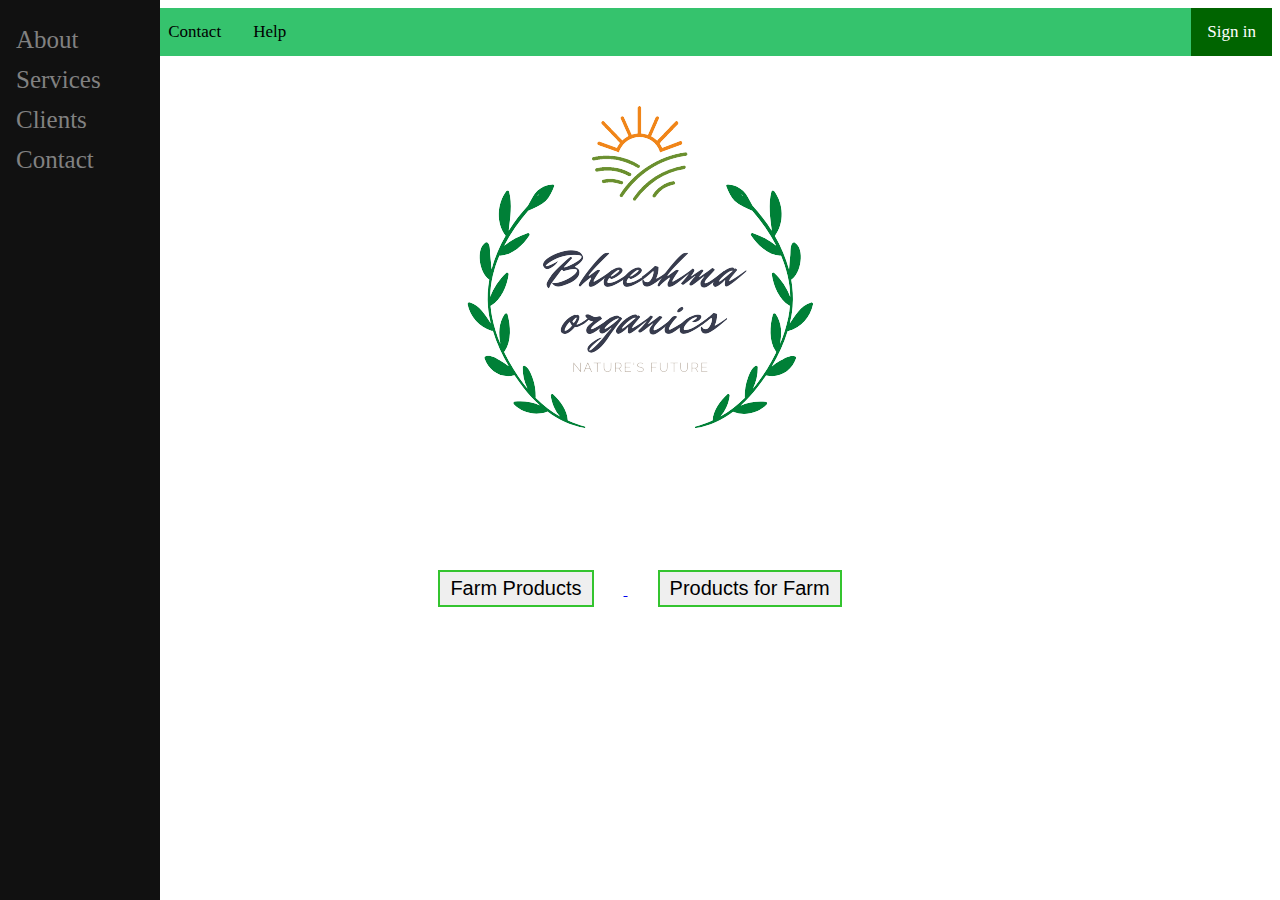
<file: index.html>
<!DOCTYPE html>
<html lang="en">
<head>
    <meta charset="UTF-8">
    <meta http-equiv="X-UA-Compatible" content="IE=edge">
    <meta name="viewport" content="width=device-width, initial-scale=1.0">
    <title>Home Page</title>
    <link rel="stylesheet" href="index.css">
    
</head>
<body>
    <div class="sidenav">
        <a href="About.html">About</a>
        <a href="Services.html">Services</a>
        <a href="client.html">Clients</a>
        <a href="contact.html">Contact</a>
      </div>
      
    <div class="topnav">
        <a href="index.html">Home</a>
        <a href="#news" >News</a>
        <a href="#contact">Contact</a>
        <a href="#contact">Help</a>
        <a href="signin.html" class="split">Sign in</a>
      </div>
     <center><img src="bheeshma_organics-removebg-preview.png" ></center> 

    <center><a href='Products.html'>
        <button class="GFG">
            Farm Products
        </button>
    </a>
    
    <a href='Products.html'>
        <button class="GFG">
            Products for Farm
        </button>
    </a></center> 

</body>
</html>
</file>
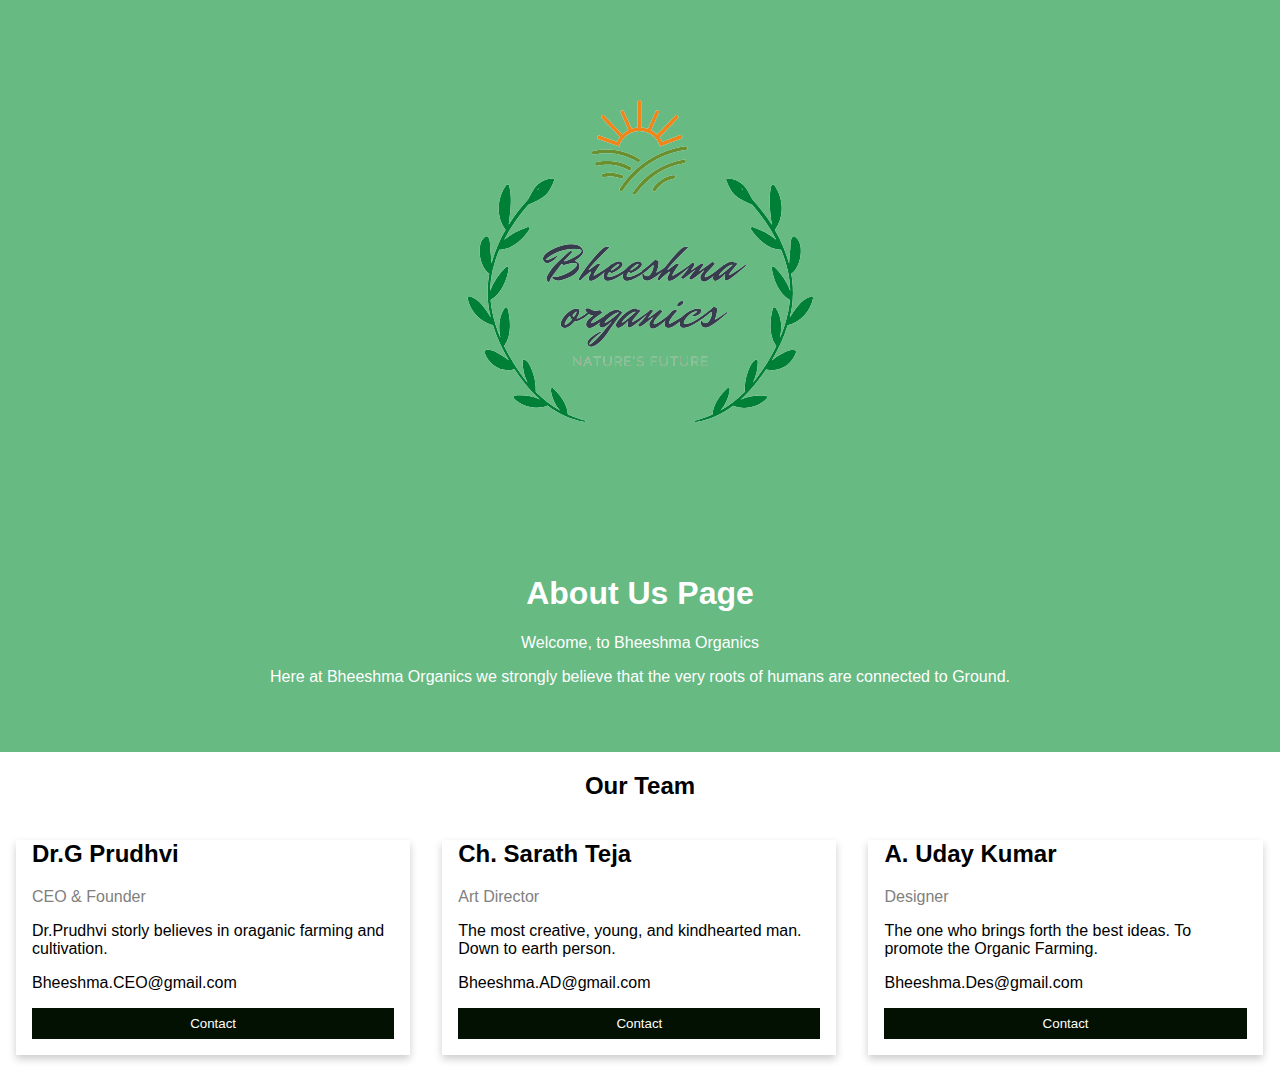
<file: About.html>
<!DOCTYPE html>
<html lang="en">
<head>
    <meta charset="UTF-8">
    <meta http-equiv="X-UA-Compatible" content="IE=edge">
    <meta name="viewport" content="width=device-width, initial-scale=1.0">
    <title>About Us</title>
    <link rel="stylesheet" href="About.css">
</head>
<body>
    <div class="about-section">
        <img src="bheeshma_organics-removebg-preview.png" widht="360" >
        <h1>About Us Page</h1>
        <p>Welcome, to Bheeshma Organics</p>
        <p>Here at Bheeshma Organics we strongly believe that the very roots of humans are connected to Ground.</p>
      </div>
      
      <h2 style="text-align:center">Our Team</h2>
      <div class="row">
        <div class="column">
          <div class="card">
            <div class="container">
              <h2>Dr.G Prudhvi</h2>
              <p class="title">CEO & Founder</p>
              <p>Dr.Prudhvi storly believes in oraganic farming and cultivation.</p>
              <p>Bheeshma.CEO@gmail.com</p>
              <p><button class="button">Contact</button></p>
            </div>
          </div>
        </div>
      
        <div class="column">
          <div class="card">
            <div class="container">
              <h2>Ch. Sarath Teja</h2>
              <p class="title">Art Director</p>
              <p>The most creative, young, and kindhearted man. Down to earth person.</p>
              <p>Bheeshma.AD@gmail.com</p>
              <p><button class="button">Contact</button></p>
            </div>
          </div>
        </div>
      
        <div class="column">
          <div class="card">
            <div class="container">
              <h2>A. Uday Kumar</h2>
              <p class="title">Designer</p>
              <p>The one who brings forth the best ideas. To promote the Organic Farming. </p>
              <p>Bheeshma.Des@gmail.com</p>
              <p><button class="button">Contact</button></p>
            </div>
          </div>
        </div>
      </div>
</body>
</html>
</file>
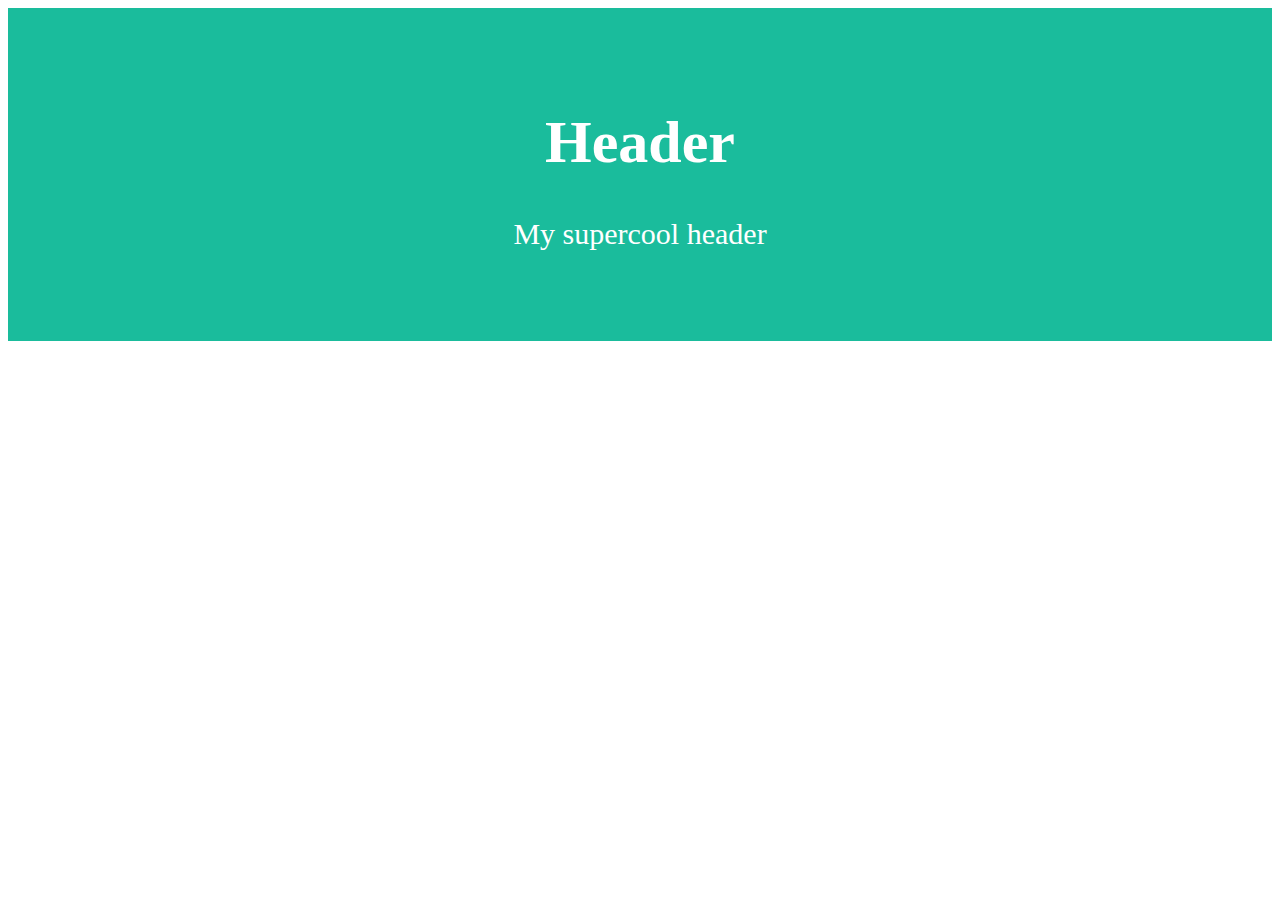
<file: client.html>
<!DOCTYPE html>
<html lang="en">
<head>
    <meta charset="UTF-8">
    <meta http-equiv="X-UA-Compatible" content="IE=edge">
    <meta name="viewport" content="width=device-width, initial-scale=1.0">
    <title>Client</title>
    <link rel="stylesheet" href="client.css">
</head>
<body>
    <div class="header">
        <h1>Header</h1>
        <p>My supercool header</p>
      </div> 
</body>
</html>
</file>
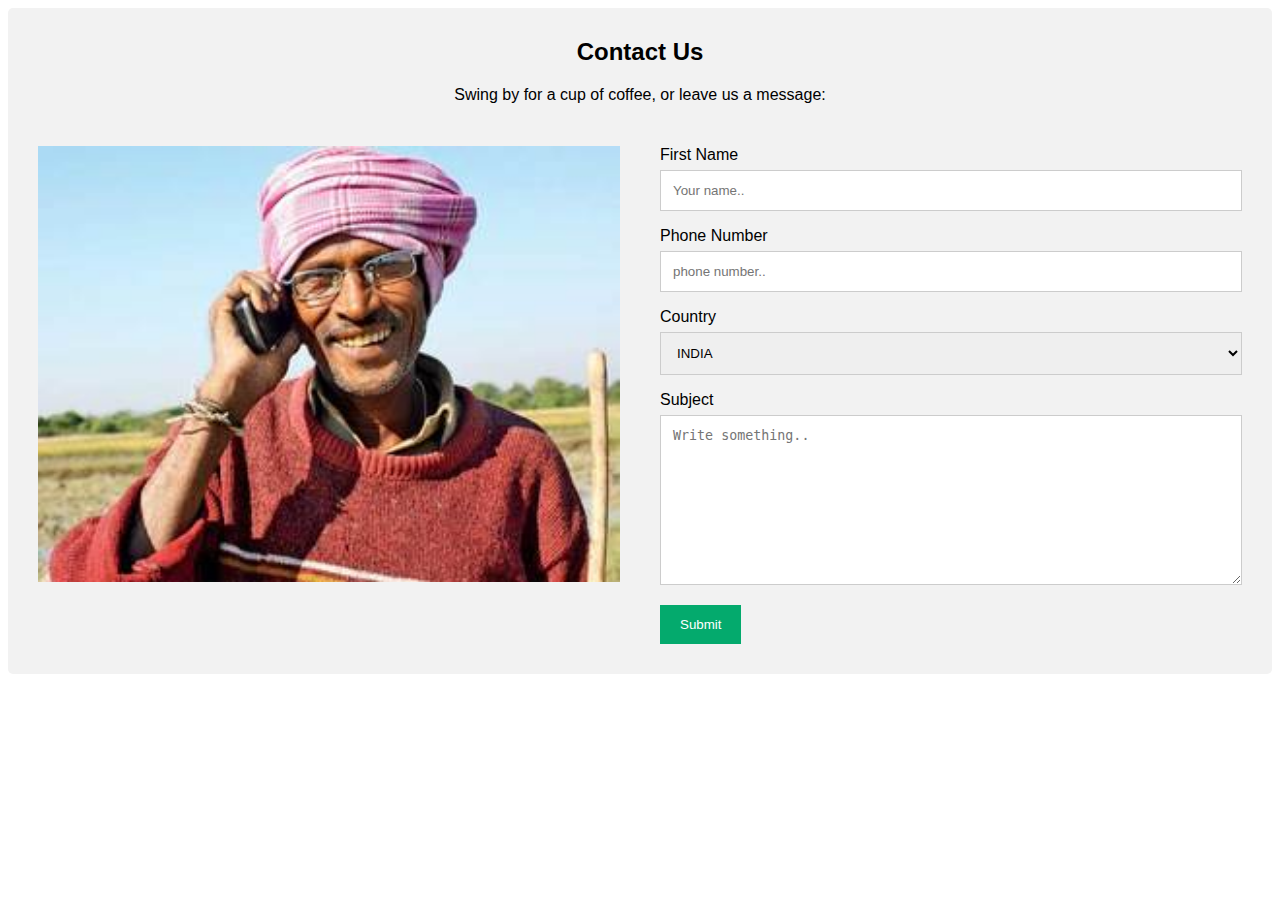
<file: contact.html>
<!DOCTYPE html>
<html>
<head>
<meta name="viewport" content="width=device-width, initial-scale=1">
<style>
body {
  font-family: Arial, Helvetica, sans-serif;
}

* {
  box-sizing: border-box;
}

/* Style inputs */
input[type=text], select, textarea {
  width: 100%;
  padding: 12px;
  border: 1px solid #ccc;
  margin-top: 6px;
  margin-bottom: 16px;
  resize: vertical;
}

input[type=submit] {
  background-color: #04AA6D;
  color: white;
  padding: 12px 20px;
  border: none;
  cursor: pointer;
}

input[type=submit]:hover {
  background-color: #45a049;
}

/* Style the container/contact section */
.container {
  border-radius: 5px;
  background-color: #f2f2f2;
  padding: 10px;
}

/* Create two columns that float next to eachother */
.column {
  float: left;
  width: 50%;
  margin-top: 6px;
  padding: 20px;
}

/* Clear floats after the columns */
.row:after {
  content: "";
  display: table;
  clear: both;
}

/* Responsive layout - when the screen is less than 600px wide, make the two columns stack on top of each other instead of next to each other */
@media screen and (max-width: 600px) {
  .column, input[type=submit] {
    width: 100%;
    margin-top: 0;
  }
}
</style>
</head>
<body>


<div class="container">
  <div style="text-align:center">
    <h2>Contact Us</h2>
    <p>Swing by for a cup of coffee, or leave us a message:</p>
  </div>
  <div class="row">
    <div class="column">
      <img src="/hi.jpg" style="width:100%">
    </div>
    <div class="column">
      <form action="/action_page.php">
        <label for="fname">First Name</label>
        <input type="text" id="fname" name="firstname" placeholder="Your name..">
        <label for="lname">Phone Number</label>
        <input type="text" id="lname" name="lastname" placeholder="phone number..">
        <label for="country">Country</label>
        <select id="country" name="country">
            <option value="usa">INDIA</option>
          <option value="australia">Australia</option>
          <option value="canada">Canada</option>
          <option value="usa">USA</option>
        </select>
        <label for="subject">Subject</label>
        <textarea id="subject" name="subject" placeholder="Write something.." style="height:170px"></textarea>
        <input type="submit" value="Submit">
      </form>
    </div>
  </div>
</div>

</body>
</html>
</file>
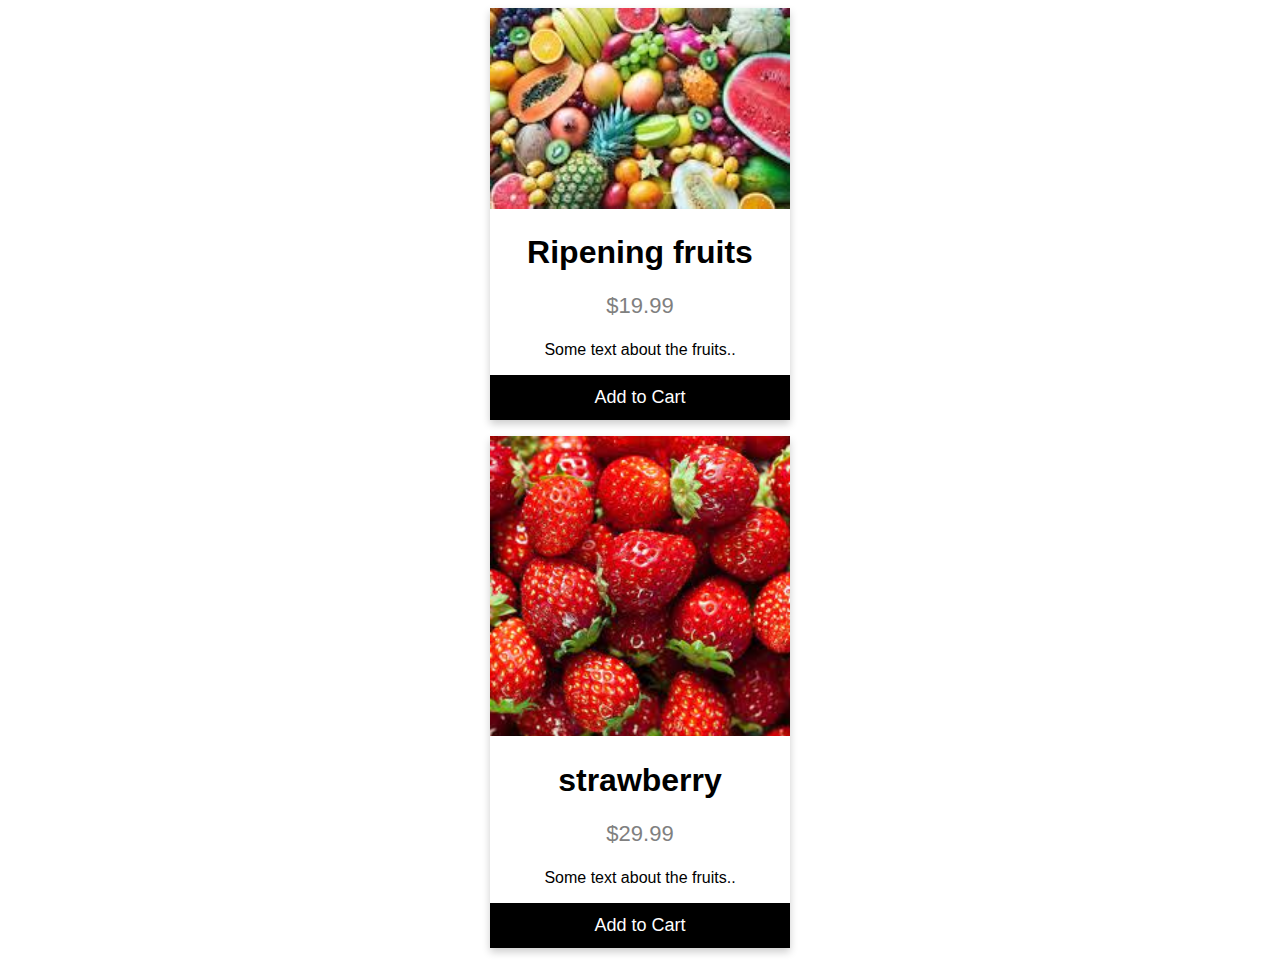
<file: Products.html>
<!DOCTYPE html>
<html lang="en">
<head>
    <meta charset="UTF-8">
    <meta http-equiv="X-UA-Compatible" content="IE=edge">
    <meta name="viewport" content="width=device-width, initial-scale=1.0">
    <title>Products</title>
    <link rel="stylesheet" href="Products.css">
</head>
<body>
    <div class="card">
        <img src="kk.jpg" alt="fruits" style="width:100%">
        <h1>Ripening fruits</h1>
        <p class="price">$19.99</p>
        <p>Some text about the fruits..</p>
        <p><button>Add to Cart</button></p>
      </div>

    <div class="card">
        <img src="a.jpg" alt="fruits" style="width:100%">
        <h1>strawberry</h1>
        <p class="price">$29.99</p>
        <p>Some text about the fruits..</p>
        <p><button>Add to Cart</button></p>
      </div>
    
</body>
</html>
</file>
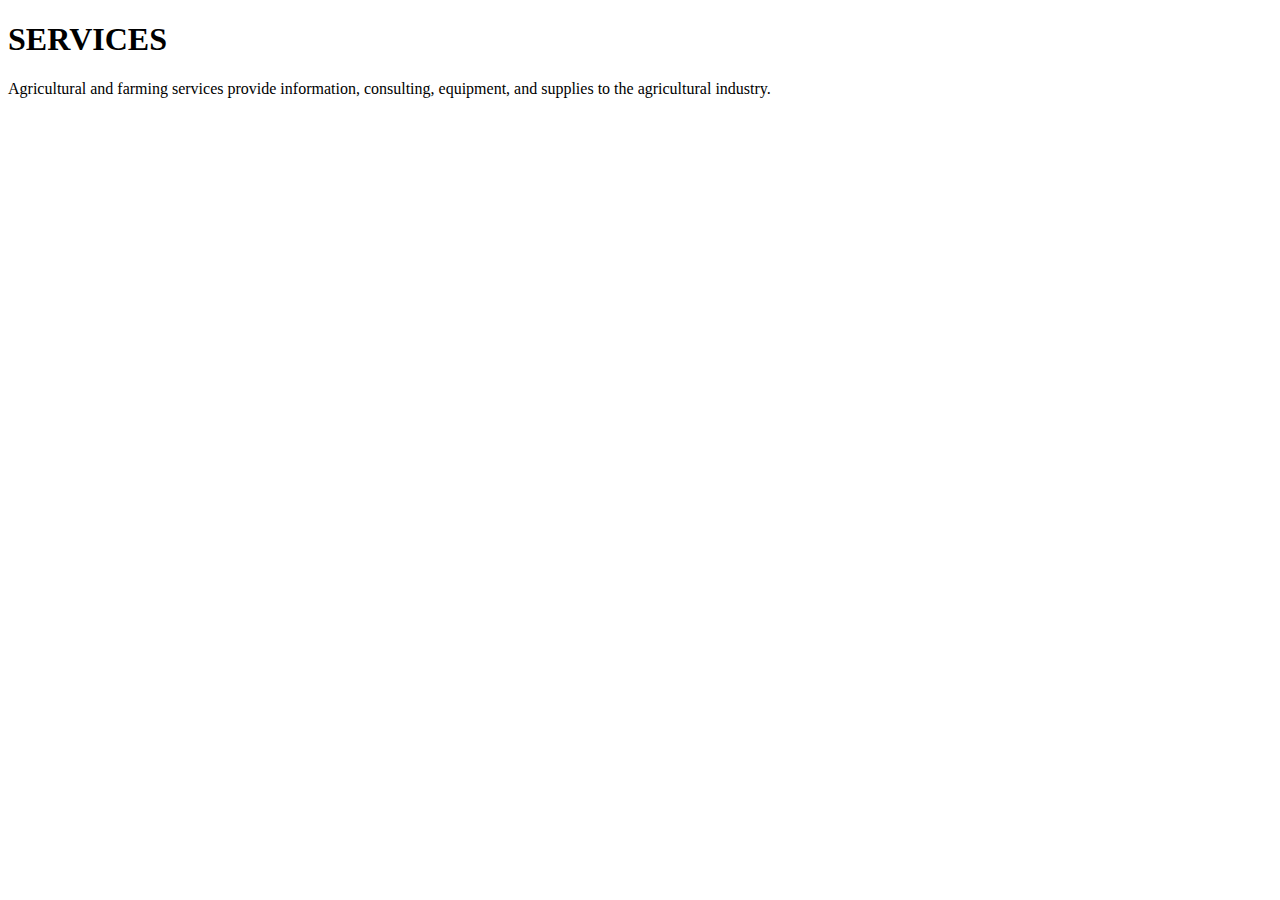
<file: Services.html>
<!DOCTYPE html>
<html lang="en">
<head>
    <meta charset="UTF-8">
    <meta http-equiv="X-UA-Compatible" content="IE=edge">
    <meta name="viewport" content="width=device-width, initial-scale=1.0">
    <title>SERVICES</title>
    <link rel="stylesheet" href="Services.css">
</head>
<body>
    <div class="SERVICES">
        <h1>SERVICES</h1>
        <p>Agricultural and farming services provide information, consulting, equipment, and supplies to the agricultural industry.
        </p>
      </div>
      
</body>
</html>
</file>
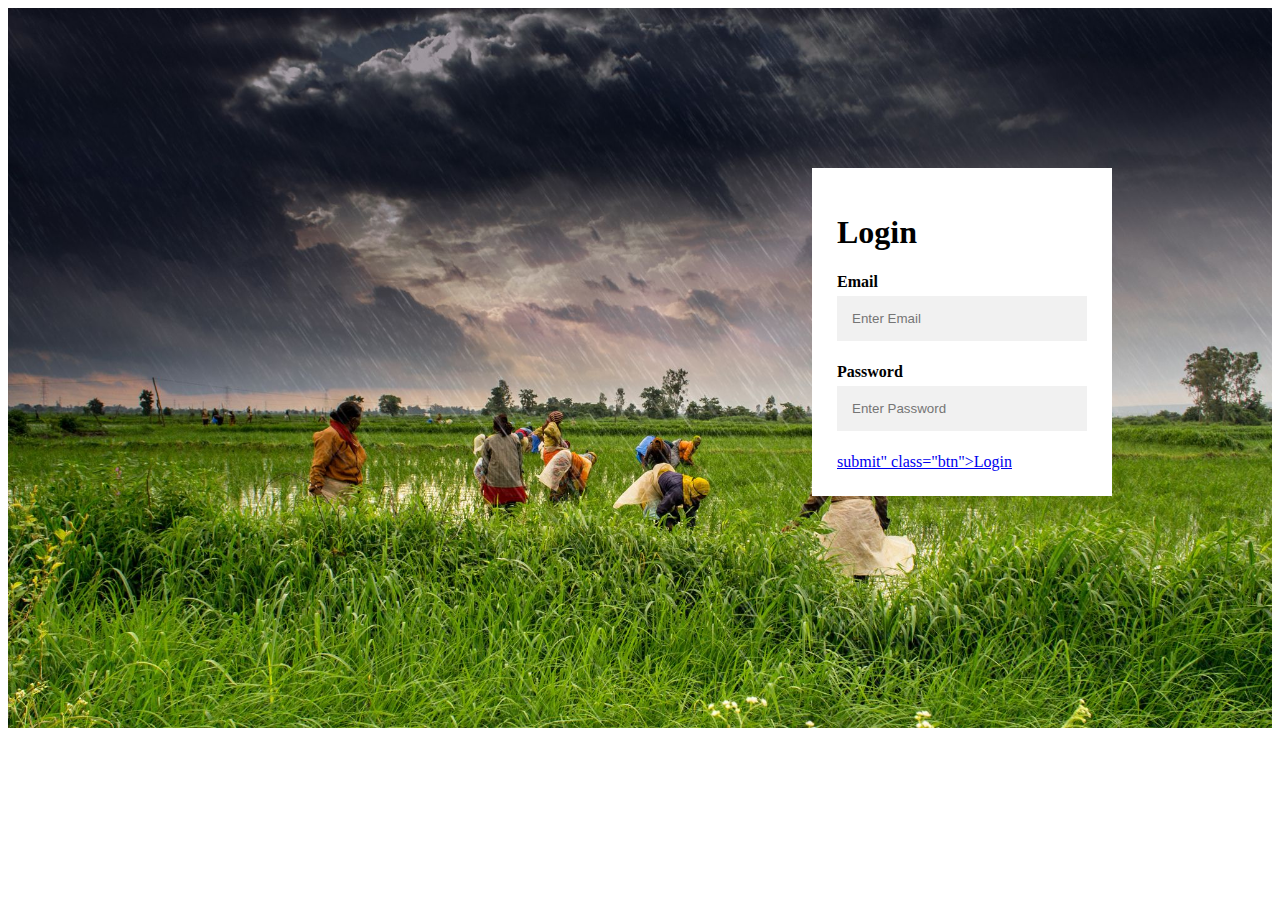
<file: signin.html>
<!DOCTYPE html>
<html lang="en">
<head>
    <meta charset="UTF-8">
    <meta http-equiv="X-UA-Compatible" content="IE=edge">
    <meta name="viewport" content="width=device-width, initial-scale=1.0">
    <title>signin page</title>
    <link rel="stylesheet" href="signin.css">
</head>
<body>
    <div class="bg-img">
        <form action="sign in.jpg" class="container">
          <h1>Login</h1>
      
          <label for="email"><b>Email</b></label>
          <input type="text" placeholder="Enter Email" name="email" required>
      
          <label for="psw"><b>Password</b></label>
          <input type="password" placeholder="Enter Password" name="psw" required>
      
          <a href="Products.html">submit" class="btn">Login</button></a>
        </form>
      </div>
      
</body>
</html>
</file>
<file: index.css>
/* The sidebar menu */
.sidenav {
    height: 100%; /* Full-height: remove this if you want "auto" height */
    width: 160px; /* Set the width of the sidebar */
    position: fixed; /* Fixed Sidebar (stay in place on scroll) */
    z-index: 1; /* Stay on top */
    top: 0; /* Stay at the top */
    left: 0;
    background-color: #111; /* Black */
    overflow-x: hidden; /* Disable horizontal scroll */
    padding-top: 20px;
  }
  
  /* The navigation menu links */
  .sidenav a {
    padding: 6px 8px 6px 16px;
    text-decoration: none;
    font-size: 25px;
    color: #818181;
    display: block;
  }
  
  /* When you mouse over the navigation links, change their color */
  .sidenav a:hover {
    color: #f1f1f1;
  }
  
  /* Style page content */
  .main {
    margin-left: 160px; /* Same as the width of the sidebar */
    padding: 0px 10px;
  }
  
  /* On smaller screens, where height is less than 450px, change the style of the sidebar (less padding and a smaller font size) */
  @media screen and (max-height: 450px) {
    .sidenav {padding-top: 5px;}
    .sidenav a {font-size: 18px;}
  }
.topnav {
    background-color: rgb(53, 195, 109);
    overflow: hidden;
  }
  
  .topnav a {
    float: left;
    color: black;
    text-align: center;
    padding: 14px 16px;
    text-decoration: none;
    font-size: 17px;
  }
  
  .topnav a:hover {
    background-color: #ddd;
    color: black;
  }
  
  .topnav a.split {
    float: right;
    background-color: darkgreen;
    color: white;
  }
  .GFG {
    background-color: darkgreens;
    border: 2px solid rgb(52, 196, 47);
    color: black;
    padding: 5px 10px;
    text-align: center;
    display: inline-block;
    font-size: 20px;
    margin: 10px 30px;
    cursor: pointer;
}
</file>
<file: About.css>
body {
    font-family: Arial, Helvetica, sans-serif;
    margin: 0;
  }
  
  html {
    box-sizing: border-box;
  }
  
  *, *:before, *:after {
    box-sizing: inherit;
  }
  
  .column {
    float: left;
    width: 33.3%;
    margin-bottom: 16px;
    padding: 0 8px;
  }
  
  .card {
    box-shadow: 0 4px 8px 0 rgba(0, 0, 0, 0.2);
    margin: 8px;
  }
  
  .about-section {
    padding: 50px;
    text-align: center;
    background-color: #66ba82;
    color: white;
  }
  
  .container {
    padding: 0 16px;
  }
  
  .container::after, .row::after {
    content: "";
    clear: both;
    display: table;
  }
  
  .title {
    color: grey;
  }
  
  .button {
    border: none;
    outline: 0;
    display: inline-block;
    padding: 8px;
    color: white;
    background-color: rgb(2, 17, 2);
    text-align: center;
    cursor: pointer;
    width: 100%;
  }
  
  .button:hover {
    background-color: #555;
  }
  
  @media screen and (max-width: 650px) {
    .column {
      width: 100%;
      display: block;
    }
  }
</file>
<file: client.css>
.header {
    padding: 60px;
    text-align: center;
    background: #1abc9c;
    color: white;
    font-size: 30px;
  }
</file>
<file: Products.css>
.card {
    box-shadow: 0 4px 8px 0 rgba(0, 0, 0, 0.2);
    max-width: 300px;
    margin: auto;
    text-align: center;
    font-family: arial;
  }
  
  .price {
    color: grey;
    font-size: 22px;
  }
  
  .card button {
    border: none;
    outline: 0;
    padding: 12px;
    color: white;
    background-color: #000;
    text-align: center;
    cursor: pointer;
    width: 100%;
    font-size: 18px;
  }
  
  .card button:hover {
   opacity:0.7;
}
</file>
<file: Services.css>
.header {
    padding: 60px;
    text-align: center;
    background: #1abc9c;
    color: white;
    font-size:30px;
}
</file>
<file: signin.css>
body, html {
    height: 100%;
  }
  
  * {
    box-sizing: border-box;
  }
  
  .bg-img {
    /* The image used */
    background-image: url("sign\ in.jpg");
  
    /* Control the height of the image */
    min-height: 720px;
  
    /* Center and scale the image nicely */
    background-position: center;
    background-repeat: no-repeat;
    background-size: cover;
    position: relative;
  }
  
  /* Add styles to the form container */
  .container {
    position: absolute;
    right: 0;
    margin: 160px;
    max-width: 300px;
    padding: 25px;
    background-color: white;
  }
  
  /* Full-width input fields */
    input[type=text], input[type=password] {
    width: 100%;
    padding: 15px;
    margin: 5px 0 22px 0;
    border: none;
    background: #f1f1f1;
  }
  
  input[type=text]:focus, input[type=password]:focus {
    background-color: #ddd;
    outline: none;
  }
  /* Set a style for the submit button */
.btn {
  background-color: #0b8256;
  color: white;
  padding: 16px 20px;
  border: none;
  cursor: pointer;
  width: 100%;
  opacity: 0.9;
}

.btn:hover {
  opacity: 1;
}
</file>
